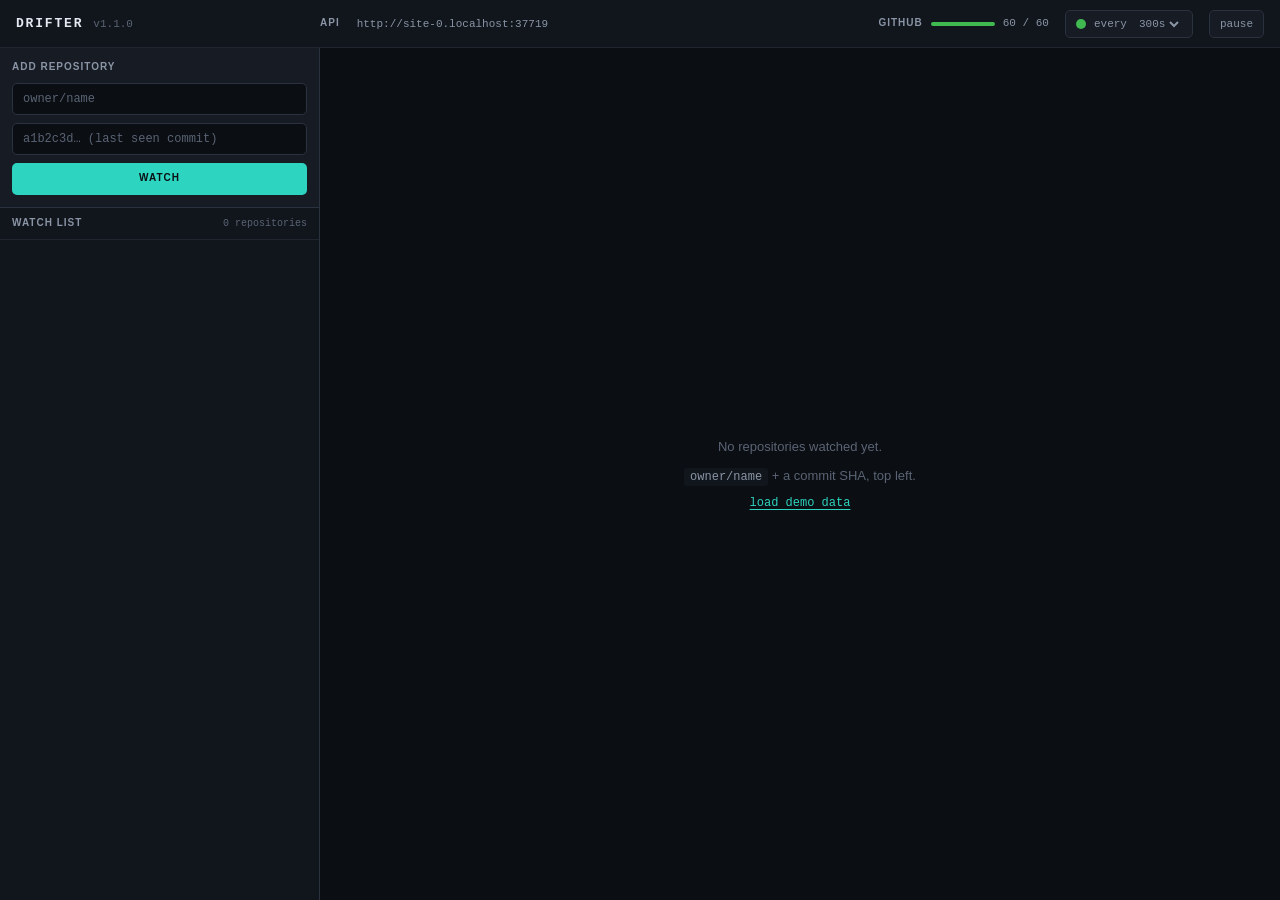
<file: Source/Frontend/index.html>
<!doctype html>
<html lang="en">
<head>
<meta charset="utf-8">
<meta name="viewport" content="width=device-width, initial-scale=1">
<title>DocumentationDrifter Console</title>
<style>
:root {
  --bg-canvas:#0B0E13; --bg-panel:#11151C; --bg-raised:#161B24; --bg-overlay:#1C222D;
  --border-subtle:#1F2630; --border-default:#2A323F; --border-strong:#3A4452;
  --fg-default:#E4EAF2; --fg-muted:#8A95A5; --fg-subtle:#5A6474; --fg-on-accent:#0B0E13;
  --idle:#6E7A8A; --info:#58A6FF; --work:#D29922; --ok:#3FB950;
  --signal:#2DD4BF; --warn:#DB6D28; --error:#F85149; --stale:#A371F7;
  --font-ui:-apple-system,BlinkMacSystemFont,"Segoe UI",Roboto,Helvetica,Arial,sans-serif;
  --font-mono:ui-monospace,SFMono-Regular,"SF Mono",Menlo,Consolas,"Liberation Mono",monospace;
  --ease:cubic-bezier(.2,0,.2,1); --fast:120ms; --base:180ms;
}
* { box-sizing:border-box; margin:0; padding:0; }
html,body { height:100%; }
body {
  background:var(--bg-canvas); color:var(--fg-default);
  font:400 13px/1.45 var(--font-ui); min-width:1100px; overflow:hidden;
  -webkit-font-smoothing:antialiased;
}
button,input,select { font:inherit; color:inherit; background:none; border:none; outline:none; }
button { cursor:pointer; }
:focus-visible { box-shadow:0 0 0 1px var(--border-strong); border-radius:3px; }
.mono { font-family:var(--font-mono); }
.num { font-variant-numeric:tabular-nums; }
.label { font-size:10px; font-weight:600; letter-spacing:.10em; text-transform:uppercase; color:var(--fg-muted); }
.truncl { overflow:hidden; text-overflow:ellipsis; white-space:nowrap; direction:rtl; text-align:left; }
.truncl > span { direction:ltr; unicode-bidi:plaintext; }

/* ---------- header ---------- */
header {
  height:48px; display:flex; align-items:center; padding:0 16px; gap:16px;
  background:var(--bg-panel); border-bottom:1px solid var(--border-subtle);
}
.brand { display:flex; align-items:baseline; gap:10px; width:288px; flex-shrink:0; }
.brand b { font:700 13px var(--font-mono); letter-spacing:.14em; }
.brand span { font:400 11px var(--font-mono); color:var(--fg-subtle); }
.apiwrap { display:flex; align-items:center; gap:8px; flex:1; min-width:0; }
#api {
  height:28px; width:280px; padding:0 8px; border-radius:5px;
  font:400 11px var(--font-mono); color:var(--fg-muted);
  border:1px solid transparent; transition:background var(--fast) var(--ease),border-color var(--fast) var(--ease);
}
#api:hover,#api:focus { background:var(--bg-raised); border-color:var(--border-default); color:var(--fg-default); }
#api.cross { border-color:var(--warn); color:var(--warn); }
.hint { font:400 11px var(--font-mono); color:var(--warn); }
.meter { display:flex; align-items:center; gap:8px; }
.track { width:64px; height:4px; border-radius:3px; background:var(--border-default); overflow:hidden; }
.track i { display:block; height:100%; background:var(--ok); transition:width var(--base) var(--ease); }
.track.low i { background:var(--warn); }
.ctl {
  height:28px; display:flex; align-items:center; gap:8px; padding:0 10px;
  border:1px solid var(--border-default); border-radius:5px; background:var(--bg-raised);
  font:400 11px var(--font-mono); color:var(--fg-muted);
}
.ctl:hover { border-color:var(--border-strong); color:var(--fg-default); }
.ctl select { font:400 11px var(--font-mono); color:inherit; cursor:pointer; }
.ctl select option { background:var(--bg-panel); }

/* ---------- layout ---------- */
.split { display:flex; height:calc(100vh - 48px); }
aside { width:320px; flex-shrink:0; background:var(--bg-panel); border-right:1px solid var(--border-default); display:flex; flex-direction:column; }
main { flex:1; min-width:0; overflow-y:auto; }

/* ---------- add form ---------- */
form.add { padding:12px; background:var(--bg-raised); border-bottom:1px solid var(--border-default); }
form.add .row { display:flex; align-items:center; justify-content:space-between; margin-bottom:8px; }
form.add input {
  height:32px; width:100%; margin-bottom:8px; padding:0 10px; border-radius:5px;
  background:var(--bg-canvas); border:1px solid var(--border-default);
  font:400 12px var(--font-mono); color:var(--fg-default);
}
form.add input::placeholder { color:var(--fg-subtle); }
form.add input:focus { border-color:var(--border-strong); }
form.add input.bad { border-color:var(--error); }
form.add button {
  height:32px; width:100%; border-radius:5px; background:var(--signal); color:var(--fg-on-accent);
  font-size:10px; font-weight:600; letter-spacing:.10em; text-transform:uppercase;
}
form.add button:hover { filter:brightness(1.1); }
.err { font:400 11px var(--font-mono); color:var(--error); margin-top:-4px; margin-bottom:8px; }

/* ---------- watch list ---------- */
.listhead { height:32px; display:flex; align-items:center; justify-content:space-between; padding:0 12px; border-bottom:1px solid var(--border-subtle); }
.listhead span { font:400 10px var(--font-mono); color:var(--fg-subtle); }
.rows { overflow-y:auto; flex:1; }
.row {
  position:relative; height:52px; width:100%; display:flex; align-items:center; gap:10px;
  padding:0 12px; text-align:left; border-bottom:1px solid var(--border-subtle);
  border-left:1px solid transparent; transition:background var(--base) var(--ease);
}
.row:hover { background:var(--bg-raised); }
.row.sel { background:var(--bg-overlay); border-left-color:var(--signal); }
.row.off { opacity:.55; }
.row .body { min-width:0; flex:1; }
.row .name { display:block; font:400 12px var(--font-mono); overflow:hidden; text-overflow:ellipsis; white-space:nowrap; }
.row .sub { display:block; margin-top:4px; font:400 11px var(--font-mono); color:var(--fg-subtle); font-variant-numeric:tabular-nums; }
.row.sel .sub { color:var(--fg-muted); }
.row .sub.e { color:var(--error); font-weight:600; }
.row .sub.w { color:var(--warn); font-weight:600; }
.row .sub.s { color:var(--signal); }
.chip-n {
  flex-shrink:0; padding:2px 8px; border-radius:999px; font:600 10px var(--font-mono);
  color:var(--signal); border:1px solid rgba(45,212,191,.4); background:rgba(45,212,191,.1);
  font-variant-numeric:tabular-nums;
}
.acts { display:none; gap:2px; flex-shrink:0; }
.row:hover .acts { display:flex; }
.acts button { width:22px; height:22px; border-radius:3px; color:var(--fg-subtle); font:400 12px var(--font-mono); }
.acts button:hover { background:var(--bg-overlay); color:var(--fg-default); }

/* ---------- status indicators ---------- */
.dot { width:10px; height:10px; flex-shrink:0; border-radius:50%; }
.dot.ring { background:none; border:2px solid var(--idle); }
.dot.ring.pulse { border-color:var(--info); animation:pulse 1.6s var(--ease) infinite; }
.dot.arc { border:2px solid var(--work); border-right-color:transparent; border-bottom-color:transparent; border-left-color:transparent; animation:spin .9s linear infinite; }
.dot.tri { width:0; height:0; border-radius:0; border-left:6px solid transparent; border-right:6px solid transparent; border-bottom:10px solid var(--warn); }
.dot.sq { border-radius:3px; background:var(--idle); }
@keyframes pulse { 0%,100%{opacity:.35} 50%{opacity:1} }
@keyframes spin { to { transform:rotate(360deg) } }
@media (prefers-reduced-motion:reduce) {
  .dot.ring.pulse { animation:none; opacity:1; }
  .dot.arc { animation:none; border-color:var(--work); }
}

/* ---------- run detail ---------- */
.rhead { padding:12px 20px; border-bottom:1px solid var(--border-default); }
.rtop { display:flex; align-items:flex-start; justify-content:space-between; gap:16px; }
.rtop h1 { font-size:14px; font-weight:600; letter-spacing:-.01em; }
.shas { margin-top:6px; display:flex; align-items:center; gap:8px; font:600 12px var(--font-mono); }
.shas button { padding:1px 4px; border-radius:3px; }
.shas button:hover { background:var(--bg-raised); }
.shas i { color:var(--fg-subtle); font-style:normal; }
.counters { margin-top:12px; height:48px; display:flex; border-top:1px solid var(--border-subtle); }
.counters div { width:128px; display:flex; flex-direction:column; justify-content:center; border-right:1px solid var(--border-subtle); padding-left:16px; }
.counters div:first-child { padding-left:0; }
.counters div:last-child { border-right:none; }
.counters b { font:600 20px var(--font-mono); font-variant-numeric:tabular-nums; }
section.tbl { padding:12px 20px 0; }
.thead, .trow { display:grid; grid-template-columns:32px minmax(0,1fr) 150px; align-items:center; padding:0 8px; }
.thead { height:28px; position:sticky; top:0; z-index:2; background:var(--bg-panel); border-top:1px solid var(--border-subtle); border-bottom:1px solid var(--border-subtle); }
.thead span:last-child { text-align:right; }
.trow { min-height:28px; border-bottom:1px solid var(--border-subtle); font:400 12px var(--font-mono); }
.trow:hover { background:var(--bg-raised); }
.glyph { font-weight:700; width:20px; text-align:center; }
.old { display:block; font-size:10px; color:var(--fg-subtle); overflow:hidden; text-overflow:ellipsis; white-space:nowrap; }
.chip { justify-self:end; padding:1px 8px; border-radius:3px; font:400 10px var(--font-mono); border:1px solid; }
section.skip { margin:12px 20px 0; border-left:2px solid var(--warn); }
.shead, .srow { display:grid; grid-template-columns:minmax(0,1fr) 260px; align-items:center; height:28px; padding:0 8px; }
.shead { background:var(--bg-panel); border-top:1px solid var(--border-subtle); border-bottom:1px solid var(--border-subtle); }
.srow { border-bottom:1px solid var(--border-subtle); }
.srow span:first-child { font:400 12px var(--font-mono); overflow:hidden; text-overflow:ellipsis; white-space:nowrap; }
.srow span:last-child { font-size:12px; color:var(--fg-muted); }
section.issues { margin:12px 20px 0; padding:10px 12px; border:1px dashed var(--border-default); }
section.issues .row { height:auto; border:none; padding:0; display:flex; justify-content:space-between; }
section.issues p { margin-top:8px; text-align:center; font:400 11px var(--font-mono); color:var(--fg-subtle); }
footer.meta { margin:12px 20px 20px; padding:12px 0; border-top:1px solid var(--border-subtle); font:400 11px var(--font-mono); color:var(--fg-subtle); font-variant-numeric:tabular-nums; }
footer.meta b { font-weight:400; color:var(--fg-muted); }
footer.meta .sel { user-select:all; }

/* ---------- notices ---------- */
.notice { display:flex; align-items:center; gap:12px; padding:8px 12px; background:var(--bg-raised); border-left:2px solid var(--stale); }
.notice b { display:block; font:600 11px var(--font-mono); color:var(--stale); }
.notice p { margin-top:2px; font-size:11px; color:var(--fg-muted); }
.notice button { height:28px; padding:0 10px; border:1px solid var(--stale); border-radius:5px; color:var(--stale); font-size:10px; font-weight:600; letter-spacing:.10em; text-transform:uppercase; }
.notice button:hover { background:var(--bg-overlay); }
.notice.bad { border-left-color:var(--error); }
.notice.bad b { color:var(--error); }
.notice.bad button { border-color:var(--error); color:var(--error); }
.empty { height:100%; display:flex; flex-direction:column; align-items:center; justify-content:center; gap:10px; color:var(--fg-subtle); }
.empty code { font:400 12px var(--font-mono); color:var(--fg-muted); background:var(--bg-panel); padding:2px 6px; border-radius:3px; }
.empty button { color:var(--signal); font:400 12px var(--font-mono); text-decoration:underline; text-underline-offset:3px; }
</style>
</head>
<body>

<header>
  <div class="brand"><b>DRIFTER</b><span id="ver">v1.1.0</span></div>
  <div class="apiwrap">
    <label class="label" for="api">API</label>
    <input id="api" type="text" spellcheck="false" aria-label="API base URL">
    <span class="hint" id="cors" hidden>cross-origin — browser will block unless proxied</span>
  </div>
  <div class="meter" title="Unauthenticated GitHub REST allows 60 requests per hour per IP">
    <span class="label">GitHub</span>
    <span class="track" id="track"><i style="width:100%"></i></span>
    <span class="mono num" id="rate" style="color:var(--fg-muted);font-size:11px">60 / 60</span>
  </div>
  <button class="ctl" id="poll">
    <span class="dot" id="polldot" style="background:var(--ok)"></span>
    <span>every</span>
    <select id="interval" aria-label="Poll interval">
      <option value="60">60s</option>
      <option value="120">120s</option>
      <option value="300" selected>300s</option>
      <option value="900">900s</option>
    </select>
  </button>
  <button class="ctl" id="pause">pause</button>
</header>

<div class="split">
  <aside>
    <form class="add" id="addform">
      <div class="row" style="height:auto;border:none;padding:0">
        <h2 class="label">Add repository</h2>
        <span class="mono" id="activity" style="font-size:10px;color:var(--fg-subtle)"></span>
      </div>
      <input id="f-repo" placeholder="owner/name" spellcheck="false" aria-label="Repository owner and name">
      <input id="f-sha" placeholder="a1b2c3d… (last seen commit)" spellcheck="false" aria-label="Commit SHA">
      <div class="err" id="f-err" hidden></div>
      <button type="submit">Watch</button>
    </form>
    <div class="listhead">
      <h2 class="label">Watch list</h2>
      <span class="num" id="count">0 repositories</span>
    </div>
    <div class="rows" id="rows" role="listbox" aria-label="Watched repositories" tabindex="0"></div>
  </aside>
  <main id="detail"></main>
</div>

<script>
"use strict";

/* ---- contract constants, copied from Source/GitHub_Connector ---- */
const RE_REPO = /^[A-Za-z0-9-]+\/[A-Za-z0-9._-]+$/;      // analysis.REPOSITORY
const RE_SHA  = /^[0-9a-fA-F]{7,40}$/;                    // analysis.SHA
const CAT = {
  IMPLEMENTATION:"#58A6FF", DESIGN:"#A371F7", ARCHITECTURE:"#2DD4BF",
  SPECIFICATION:"#7C8CF8", REQUIREMENT:"#D29922", OTHER:"#6E7A8A"
};
const GLYPH = {
  ADDED:["A","var(--ok)"], MODIFIED:["M","var(--work)"], DELETED:["D","var(--error)"],
  RENAMED:["R","var(--info)"], COPIED:["C","var(--info)"], TYPE_CHANGED:["T","var(--stale)"]
};
const STORE = "drifter.watchlist.v1";

/* ---- state. results live in memory only; never persisted ---- */
let repos = [];          // {repo, branch, base, paused, state, code, msg, count, since, checked, runId}
let selected = null;
let result = null;       // AnalysisResult | {expired:true} | null
let apiBase = "";        // "" means same origin, i.e. through tools/ui.py
let rate = { remaining: 60, reset: 0 };
let paused = false;
let timer = null, ticker = null;

/* ---- persistence: watch list + last-seen SHA only (decision Q9b) ---- */
function save() {
  try {
    localStorage.setItem(STORE, JSON.stringify({
      api: apiBase, interval: iv(), paused,
      repos: repos.map(r => ({ repo:r.repo, branch:r.branch, base:r.base, paused:r.paused, runId:r.runId }))
    }));
  } catch (e) { /* private window or blocked storage: run in-memory */ }
}
function load() {
  let raw = null;
  try { raw = localStorage.getItem(STORE); } catch (e) { return; }
  if (!raw) return;
  try {
    const d = JSON.parse(raw);
    apiBase = d.api || "";
    paused = !!d.paused;
    if (d.interval) $("#interval").value = String(d.interval);
    repos = (d.repos || []).map(r => ({
      repo:r.repo, branch:r.branch || null, base:r.base, paused:!!r.paused, runId:r.runId || null,
      state:"watching", code:null, msg:null, count:0, since:0, checked:0
    }));
  } catch (e) { /* corrupt entry: start clean rather than crash */ }
}

/* ---- helpers ---- */
const $ = s => document.querySelector(s);
const iv = () => Number($("#interval").value);
const short = s => (s || "").slice(0, 7);
const now = () => Date.now();
function ago(t) {
  if (!t) return "never";
  const s = Math.round((now() - t) / 1000);
  if (s < 60) return s + "s ago";
  if (s < 3600) return Math.round(s / 60) + "m ago";
  return Math.round(s / 3600) + "h ago";
}
function el(tag, cls, text) {
  const n = document.createElement(tag);
  if (cls) n.className = cls;
  if (text !== undefined) n.textContent = text;
  return n;
}
function api(path) { return apiBase ? apiBase.replace(/\/+$/, "") + path : path; }

/* =========================================================
   NETWORK — the three calls this console makes
   ========================================================= */

/* GitHub: head SHA of the watched branch. One request per repo per poll.
   Unauthenticated REST is 60/hr/IP, which is what the header meter tracks. */
async function githubHead(r) {
  const q = r.branch ? "?sha=" + encodeURIComponent(r.branch) + "&per_page=1" : "?per_page=1";
  const res = await fetch("https://api.github.com/repos/" + r.repo + "/commits" + q,
                          { headers: { Accept: "application/vnd.github+json" } });
  const rem = res.headers.get("x-ratelimit-remaining");
  const rst = res.headers.get("x-ratelimit-reset");
  if (rem !== null) rate.remaining = Number(rem);
  if (rst !== null) rate.reset = Number(rst) * 1000;
  if (res.status === 403 || res.status === 429) {
    if (rate.remaining === 0) { const e = new Error("rate"); e.rate = true; throw e; }
  }
  if (res.status === 404) { const e = new Error("nf"); e.notFound = true; throw e; }
  if (!res.ok) throw new Error("github " + res.status);
  const body = await res.json();
  if (!Array.isArray(body) || !body.length) { const e = new Error("nf"); e.notFound = true; throw e; }
  return body[0].sha;
}

/* POST /system/analyze — the one call that produces a run. Synchronous server side:
   it clones, diffs and writes the run file before answering. */
async function postAnalyze(repository, commit_id, base_commit) {
  const res = await fetch(api("/system/analyze"), {
    method: "POST",
    headers: { "Content-Type": "application/json" },
    body: JSON.stringify({ repository, commit_id, base_commit: base_commit || null })
  });
  const body = await res.json().catch(() => null);
  if (!res.ok) {
    const err = new Error((body && body.message) || ("HTTP " + res.status));
    err.code = (body && body.code) || "TIMEOUT";
    throw err;
  }
  return body;
}

/* GET /system/analysis/{id} — a saved run, byte for byte. 404 once the disk is wiped. */
async function getAnalysis(id) {
  const res = await fetch(api("/system/analysis/" + encodeURIComponent(id)));
  if (res.status === 404) return { expired: true };
  if (!res.ok) throw new Error("HTTP " + res.status);
  return res.json();
}

/* =========================================================
   BEHAVIOUR
   ========================================================= */

function add(repo, sha, branch) {
  repos.push({ repo, branch: branch || null, base: sha.toLowerCase(), paused:false,
               state:"watching", code:null, msg:null, count:0, since:0, checked:0, runId:null });
  save(); render();
}

async function check(r) {
  if (r.paused) return;
  r.state = "checking"; render();
  let head;
  try {
    head = await githubHead(r);
  } catch (e) {
    r.state = e.rate ? "rate" : "error";
    r.code = e.rate ? null : "REPOSITORY_NOT_FOUND";
    r.checked = now(); render(); return;
  }
  r.checked = now();
  if (head.toLowerCase() === r.base.toLowerCase()) {
    r.state = "ok"; r.code = null; render(); return;
  }
  await analyze(r, head, r.base);
}

async function analyze(r, head, base) {
  r.state = "analyzing"; r.since = now(); r.code = null; render();
  try {
    const run = await postAnalyze(r.repo, head, base);
    r.base = run.head_commit || head;
    r.runId = run.analysis_id;
    r.count = (run.changes || []).length;
    r.state = r.count ? "changes" : "ok";
    if (selected === r.repo) { result = run; }
    save();
  } catch (e) {
    r.state = "error";
    r.code = e.code || "TIMEOUT";
    r.msg = e.message;
  }
  render();
}

async function openRepo(repo) {
  selected = repo; result = null; render();
  const r = repos.find(x => x.repo === repo);
  if (!r || !r.runId) return;
  try { result = await getAnalysis(r.runId); } catch (e) { result = null; }
  render();
}

async function sweep() {
  if (paused) return;
  for (const r of repos) {
    if (rate.remaining <= 1) { r.state = "rate"; continue; }
    await check(r);
  }
}

function schedule() {
  if (timer) clearInterval(timer);
  timer = setInterval(sweep, iv() * 1000);
}

/* =========================================================
   RENDER
   ========================================================= */

const STATES = {
  watching:  r => ["ring", "", "watching · checked " + ago(r.checked)],
  checking:  r => ["ring pulse", "", "checking github…"],
  analyzing: r => ["arc", "", "analyzing · " + Math.max(0, Math.round((now() - r.since) / 1000)) + "s"],
  ok:        r => ["", "", "up to date · " + short(r.base)],
  changes:   r => ["", "s", r.count + " file" + (r.count === 1 ? "" : "s") + " changed"],
  error:     r => r.code === "TIMEOUT"
               ? ["tri", "w", "TIMEOUT · 120s deadline"]
               : ["", "e", r.code],
  rate:      r => ["tri", "w", "rate limited · resets " + (rate.reset ? new Date(rate.reset).toTimeString().slice(0,5) : "soon")],
  paused:    r => ["sq", "", "paused"]
};

function renderList() {
  const box = $("#rows");
  box.textContent = "";
  $("#count").textContent = repos.length + " repositor" + (repos.length === 1 ? "y" : "ies");
  repos.forEach(r => {
    const key = r.paused ? "paused" : r.state;
    const [shape, tone, text] = (STATES[key] || STATES.watching)(r);
    const row = el("button", "row" + (selected === r.repo ? " sel" : "") + (r.paused ? " off" : ""));
    row.type = "button"; row.setAttribute("role", "option");
    row.setAttribute("aria-selected", selected === r.repo ? "true" : "false");

    const dot = el("span", "dot " + shape);
    if (!shape) dot.style.background =
      r.state === "changes" ? "var(--signal)" : r.state === "ok" ? "var(--ok)" : "var(--error)";
    row.appendChild(dot);

    const body = el("span", "body");
    body.appendChild(el("span", "name", r.repo + (r.branch ? " @" + r.branch : "")));
    body.appendChild(el("span", "sub " + tone, text));
    row.appendChild(body);

    if (r.state === "changes" && !r.paused) row.appendChild(el("span", "chip-n num", String(r.count)));

    const acts = el("span", "acts");
    const p = el("button", null, r.paused ? "▸" : "❙❙");
    p.title = r.paused ? "Resume" : "Pause";
    p.onclick = ev => { ev.stopPropagation(); r.paused = !r.paused; save(); render(); };
    const x = el("button", null, "✕");
    x.title = "Remove";
    x.onclick = ev => {
      ev.stopPropagation();
      repos = repos.filter(q => q !== r);
      if (selected === r.repo) { selected = null; result = null; }
      save(); render();
    };
    acts.appendChild(p); acts.appendChild(x);
    row.appendChild(acts);

    row.onclick = () => openRepo(r.repo);
    box.appendChild(row);
  });
}

function chip(cat) {
  const c = CAT[cat] || CAT.OTHER;
  const n = el("span", "chip", cat);
  n.style.color = c; n.style.borderColor = c + "66"; n.style.background = c + "1A";
  return n;
}

function renderDetail() {
  const main = $("#detail");
  main.textContent = "";
  const r = repos.find(x => x.repo === selected);

  if (!r) {
    const e = el("div", "empty");
    e.appendChild(el("p", null, repos.length ? "Select a repository." : "No repositories watched yet."));
    const c = el("p"); c.appendChild(el("code", null, "owner/name")); 
    c.appendChild(document.createTextNode(" + a commit SHA, top left."));
    e.appendChild(c);
    const d = el("button", null, "load demo data");
    d.onclick = demo;
    e.appendChild(d);
    main.appendChild(e);
    return;
  }

  /* header: identity, SHAs, counters */
  const head = el("section", "rhead");
  const top = el("div", "rtop");
  const idb = el("div");
  idb.appendChild(el("h1", null, r.repo));
  const shas = el("div", "shas");
  const base = result && result.base_commit, headc = result && result.head_commit;
  const b1 = el("button", null, short(base) || "—"); b1.title = base || "no base commit (first audit)";
  const b2 = el("button", null, short(headc) || short(r.base));  b2.title = headc || r.base;
  shas.appendChild(b1); shas.appendChild(el("i", null, "→")); shas.appendChild(b2);
  idb.appendChild(shas);
  top.appendChild(idb);

  if (result && result.expired) {
    const n = el("div", "notice");
    const t = el("div");
    t.appendChild(el("b", null, "RUN EXPIRED"));
    t.appendChild(el("p", null, "Run files live on local disk and are wiped on redeploy or restart."));
    n.appendChild(t);
    const btn = el("button", null, "Re-analyze");
    btn.onclick = () => check(r);
    n.appendChild(btn);
    top.appendChild(n);
  } else if (r.state === "error") {
    const n = el("div", "notice bad");
    const t = el("div");
    t.appendChild(el("b", null, r.code));
    t.appendChild(el("p", null, r.msg || "The analysis did not complete."));
    n.appendChild(t);
    const btn = el("button", null, "Retry");
    btn.onclick = () => check(r);
    n.appendChild(btn);
    top.appendChild(n);
  }
  head.appendChild(top);

  const run = (result && !result.expired) ? result : null;
  const counters = el("div", "counters");
  [["Changes", run ? run.changes.length : 0],
   ["Skipped", run ? run.skipped.length : 0],
   ["Issues",  run ? run.issues.length  : 0]].forEach(([k, v]) => {
    const d = el("div");
    d.appendChild(el("span", "label", k));
    d.appendChild(el("b", null, String(v)));
    counters.appendChild(d);
  });
  head.appendChild(counters);
  main.appendChild(head);

  if (!run) {
    if (!result || !result.expired) {
      const e = el("div", "empty");
      e.appendChild(el("p", null, r.runId ? "Loading run…" : "No run yet — it appears the first time this branch moves."));
      main.appendChild(e);
    }
    return;
  }

  /* changes[] */
  const s1 = el("section", "tbl");
  const th = el("div", "thead");
  ["Δ", "Path", "Category"].forEach(t => th.appendChild(el("span", "label", t)));
  s1.appendChild(th);
  run.changes.forEach(c => {
    const row = el("div", "trow");
    const [g, col] = GLYPH[c.change_type] || ["?", "var(--fg-muted)"];
    const gl = el("span", "glyph", g); gl.style.color = col; gl.title = c.change_type;
    row.appendChild(gl);
    const p = el("span");
    const t = el("span", "truncl"); t.appendChild(el("span", null, c.path)); p.appendChild(t);
    if (c.old_path) p.appendChild(el("span", "old", "← " + c.old_path));
    row.appendChild(p);
    row.appendChild(chip(c.category));
    s1.appendChild(row);
  });
  main.appendChild(s1);

  /* skipped[] */
  if (run.skipped.length) {
    const s2 = el("section", "skip");
    const sh = el("div", "shead");
    const l = el("span", "label", "Skipped ");
    l.appendChild(el("span", "mono num", String(run.skipped.length)));
    sh.appendChild(l); sh.appendChild(el("span", "label", "Reason"));
    s2.appendChild(sh);
    run.skipped.forEach(s => {
      const row = el("div", "srow");
      row.appendChild(el("span", null, s.path));
      row.appendChild(el("span", null, s.reason));
      s2.appendChild(row);
    });
    main.appendChild(s2);
  }

  /* issues[] — filled by the v1.2 drift check */
  const s3 = el("section", "issues");
  const ih = el("div", "row");
  ih.appendChild(el("h2", "label", "Issues"));
  ih.appendChild(el("span", "mono num", String(run.issues.length)));
  s3.appendChild(ih);
  if (!run.issues.length) s3.appendChild(el("p", null, "no drift detected"));
  main.appendChild(s3);

  /* metadata */
  const f = el("footer", "meta");
  const pairs = [["analysis_id", run.analysis_id, true], ["config_version", run.config_version],
                 ["tool_version", run.tool_version], ["created_at", run.created_at]];
  pairs.forEach(([k, v, sel], i) => {
    if (i) f.appendChild(document.createTextNode(" · "));
    f.appendChild(document.createTextNode(k + " "));
    const b = el("b", sel ? "sel" : null, v);
    f.appendChild(b);
  });
  main.appendChild(f);
}

function renderHeader() {
  const pct = Math.max(0, Math.min(100, (rate.remaining / 60) * 100));
  $("#track").firstElementChild.style.width = pct + "%";
  $("#track").classList.toggle("low", rate.remaining < 10);
  $("#rate").textContent = rate.remaining + " / 60";
  $("#polldot").style.background = paused ? "var(--idle)" : "var(--ok)";
  $("#pause").textContent = paused ? "resume" : "pause";
  const cross = apiBase && apiBase.replace(/\/+$/, "") !== location.origin;
  $("#cors").hidden = !cross;
  $("#api").classList.toggle("cross", !!cross);
}

function render() { renderHeader(); renderList(); renderDetail(); }

/* =========================================================
   DEMO DATA — every state on screen at once, for design review
   ========================================================= */
function demo() {
  const sha = n => n.repeat(40).slice(0, 40);
  repos = [
    { repo:"facebook/react",    base:sha("c13b4f8e912a"), state:"changes", count:16, runId:"an-3f9c1a74d2e84bf2a6c0d831e57ab904" },
    { repo:"vercel/next.js",    base:sha("a1b2c3d4"), state:"analyzing", since: now() - 4000 },
    { repo:"torvalds/linux",    base:sha("9f8e7d6c"), state:"watching", checked: now() - 12000 },
    { repo:"honojs/hono",       base:sha("9f8e7d6c"), state:"ok" },
    { repo:"acme/private-docs", base:sha("deadbeef"), state:"error", code:"REPOSITORY_NOT_FOUND", msg:"Repository not found or is not public" },
    { repo:"sveltejs/svelte",   base:sha("0badc0de"), state:"error", code:"COMMIT_NOT_FOUND", msg:"Commit not found in repository" },
    { repo:"apache/airflow",    base:sha("5e6f7a8b"), state:"error", code:"TIMEOUT", msg:"The analysis exceeded its 120s deadline" },
    { repo:"denoland/deno",     base:sha("1c2d3e4f"), state:"error", code:"WRITE_FAILED", msg:"The run file could not be saved" },
    { repo:"rust-lang/rust",    base:sha("7a8b9c0d"), state:"rate" },
    { repo:"golang/go",         base:sha("2b3c4d5e"), state:"watching", paused:true }
  ].map(r => Object.assign({ branch:null, paused:false, code:null, msg:null, count:0, since:0, checked:0, runId:null }, r));

  rate = { remaining: 23, reset: now() + 41 * 60000 };
  paused = true;                        // demo data must not be overwritten by a live sweep
  selected = "facebook/react";
  result = DEMO_RUN;
  save(); render();
}

const DEMO_RUN = {
  analysis_id:"an-3f9c1a74d2e84bf2a6c0d831e57ab904",
  repository:"facebook/react",
  head_commit:"c13b4f8e912ac13b4f8e912ac13b4f8e912ac13b",
  base_commit:"72d9a86cb78072d9a86cb78072d9a86cb78072d9",
  config_version:"d07d09d08621", tool_version:"1.1.0", status:"SUCCESS", error:null, issues:[],
  changes:[
    { path:"docs/README.md", old_path:null, change_type:"ADDED", category:"OTHER" },
    { path:"docs/learn/escape-hatches.md", old_path:"docs/learn/synchronizing-with-effects.md", change_type:"RENAMED", category:"OTHER" },
    { path:"docs/legacy/context.md", old_path:null, change_type:"DELETED", category:"OTHER" },
    { path:"docs/reference/react/StrictMode.md", old_path:null, change_type:"MODIFIED", category:"OTHER" },
    { path:"docs/reference/react/use.md", old_path:null, change_type:"MODIFIED", category:"OTHER" },
    { path:"docs/reference/react/useEffectEvent.md", old_path:null, change_type:"ADDED", category:"OTHER" },
    { path:"docs/reference/rsc/server-components.md", old_path:null, change_type:"ADDED", category:"OTHER" },
    { path:"docs/static/react-logo.png", old_path:null, change_type:"ADDED", category:"OTHER" },
    { path:"fixtures/bundle/react-dom.production.min.js", old_path:null, change_type:"MODIFIED", category:"IMPLEMENTATION" },
    { path:"packages/react/package.json", old_path:null, change_type:"MODIFIED", category:"OTHER" },
    { path:"packages/react/src/ReactAct.js", old_path:null, change_type:"MODIFIED", category:"IMPLEMENTATION" },
    { path:"packages/react/src/ReactClient.js", old_path:null, change_type:"MODIFIED", category:"IMPLEMENTATION" },
    { path:"packages/react/src/ReactHooks.js", old_path:null, change_type:"MODIFIED", category:"IMPLEMENTATION" },
    { path:"packages/react/src/ReactServer.js", old_path:null, change_type:"MODIFIED", category:"IMPLEMENTATION" },
    { path:"packages/react/src/ReactSharedInternalsClient.js", old_path:null, change_type:"MODIFIED", category:"IMPLEMENTATION" },
    { path:"packages/react/src/__tests__/ReactProfiler-test.js", old_path:null, change_type:"TYPE_CHANGED", category:"IMPLEMENTATION" }
  ],
  skipped:[
    { path:"docs/static/react-logo.png", reason:"UNSUPPORTED_FILE_TYPE" }
  ],
  created_at:"2026-10-17T14:22:08.431Z"
};

/* =========================================================
   WIRING
   ========================================================= */
$("#addform").onsubmit = ev => {
  ev.preventDefault();
  const repo = $("#f-repo").value.trim();
  const sha  = $("#f-sha").value.trim();
  const err = m => { $("#f-err").textContent = m; $("#f-err").hidden = false; };
  $("#f-err").hidden = true;
  $("#f-repo").classList.remove("bad"); $("#f-sha").classList.remove("bad");
  if (!RE_REPO.test(repo)) { $("#f-repo").classList.add("bad"); return err("repository must use the format owner/name"); }
  if (!RE_SHA.test(sha))   { $("#f-sha").classList.add("bad");  return err("commit_id must be a 7-40 character hexadecimal commit SHA"); }
  if (repos.some(r => r.repo === repo)) { $("#f-repo").classList.add("bad"); return err("already watching " + repo); }
  add(repo, sha);
  $("#f-repo").value = ""; $("#f-sha").value = "";
};

$("#api").oninput = e => { apiBase = e.target.value.trim(); save(); renderHeader(); };
$("#interval").onchange = () => { schedule(); save(); };
$("#interval").onclick = e => e.stopPropagation();
$("#pause").onclick = () => { paused = !paused; save(); renderHeader(); };
$("#poll").onclick = () => { if (!paused) sweep(); };

$("#rows").onkeydown = e => {
  if (e.key !== "ArrowDown" && e.key !== "ArrowUp" && e.key !== "Enter") return;
  e.preventDefault();
  if (!repos.length) return;
  let i = repos.findIndex(r => r.repo === selected);
  if (e.key === "Enter") { if (i >= 0) openRepo(repos[i].repo); return; }
  i = e.key === "ArrowDown" ? Math.min(repos.length - 1, i + 1) : Math.max(0, i - 1);
  openRepo(repos[i].repo);
};

load();
$("#api").value = apiBase || location.origin;
if (!apiBase) apiBase = "";
schedule();
ticker = setInterval(() => { if (repos.some(r => r.state === "analyzing" || r.state === "watching")) renderList(); }, 1000);
render();
if (new URLSearchParams(location.search).has("demo")) demo();
else if (repos.length && !paused) sweep();
</script>
</body>
</html>
</file>
